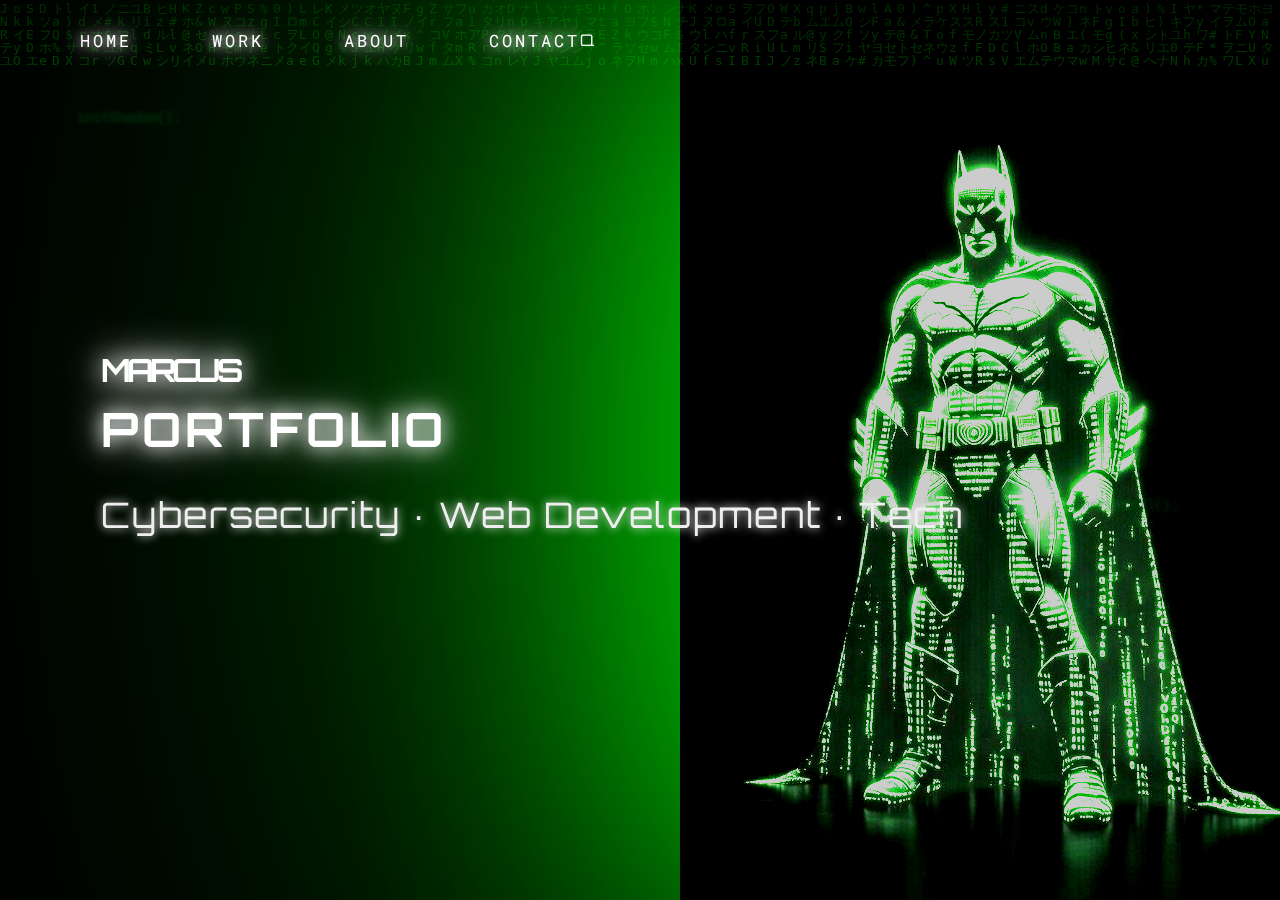
<file: index.html>
<!DOCTYPE html>
<html lang="en">
<head>
  <meta charset="UTF-8">
  <meta name="viewport" content="width=device-width, initial-scale=1.0">
  <title>Marcus | Batcave</title>
  <link rel="stylesheet" href="style.css">
  <link href="https://fonts.googleapis.com/css2?family=Orbitron:wght@500;700&family=Roboto+Mono:wght@400;700&display=swap" rel="stylesheet">
</head>
<body>

  <canvas id="matrix"></canvas>
  <div class="overlay"></div>

  <!-- Top nav – floating, reference style -->
  <nav class="top-nav">
    <div class="nav-links">
      <a href="#">HOME</a>
      <a href="#">WORK</a>
      <a href="#">ABOUT</a>
      <a href="#">CONTACT</a>
    </div>
    <div class="search-q">Q</div>
  </nav>

  <main class="hero">
    <!-- Batman on right -->
    <img src="assets/batman-holo.jpg" alt="Batman" class="batman-hero">

    <!-- Text on left, glowing white, no bg box -->
    <div class="title-left">
      <h1>MARCUS</h1>
      <h2>PORTFOLIO</h2>
      <p class="tagline">Cybersecurity · Web Development · Tech</p>
    </div>
  </main>

  <!-- Very subtle scattered code -->
  <div class="code-float" style="top:12%; left:6%; opacity:0.25;">initShadow();</div>
  <div class="code-float" style="top:55%; right:8%; opacity:0.22;">encryptAll();</div>

  <script>
    const canvas = document.getElementById('matrix');
    const ctx = canvas.getContext('2d');

    canvas.height = window.innerHeight;
    canvas.width = window.innerWidth;

    window.addEventListener('resize', () => {
      canvas.height = window.innerHeight;
      canvas.width = window.innerWidth;
    });

    const chars = '01アイウエオカキクケコサシスセソタチツテトナニヌネノハヒフヘホマミムメモヤユヨラリルレロワヲンabcdefghijklmnopqrstuvwxyzABCDEFGHIJKLMNOPQRSTUVWXYZ@#$%^&*()'.split('');
    const fontSize = 13; // smaller = less dense
    const columns = canvas.width / fontSize;
    const drops = Array(Math.floor(columns)).fill(1);

    function draw() {
      ctx.fillStyle = 'rgba(0,0,0,0.08)';
      ctx.fillRect(0, 0, canvas.width, canvas.height);

      ctx.fillStyle = '#0f0';
      ctx.font = fontSize + 'px monospace';

      for (let i = 0; i < drops.length; i++) {
        const text = chars[Math.floor(Math.random() * chars.length)];
        const x = i * fontSize;
        const y = drops[i] * fontSize;

        ctx.fillText(text, x, y);

        if (y > canvas.height && Math.random() > 0.975) drops[i] = 0;
        drops[i]++;
      }
    }

    setInterval(draw, 60); // slower = cleaner
  </script>
</body>
</html>
</file>
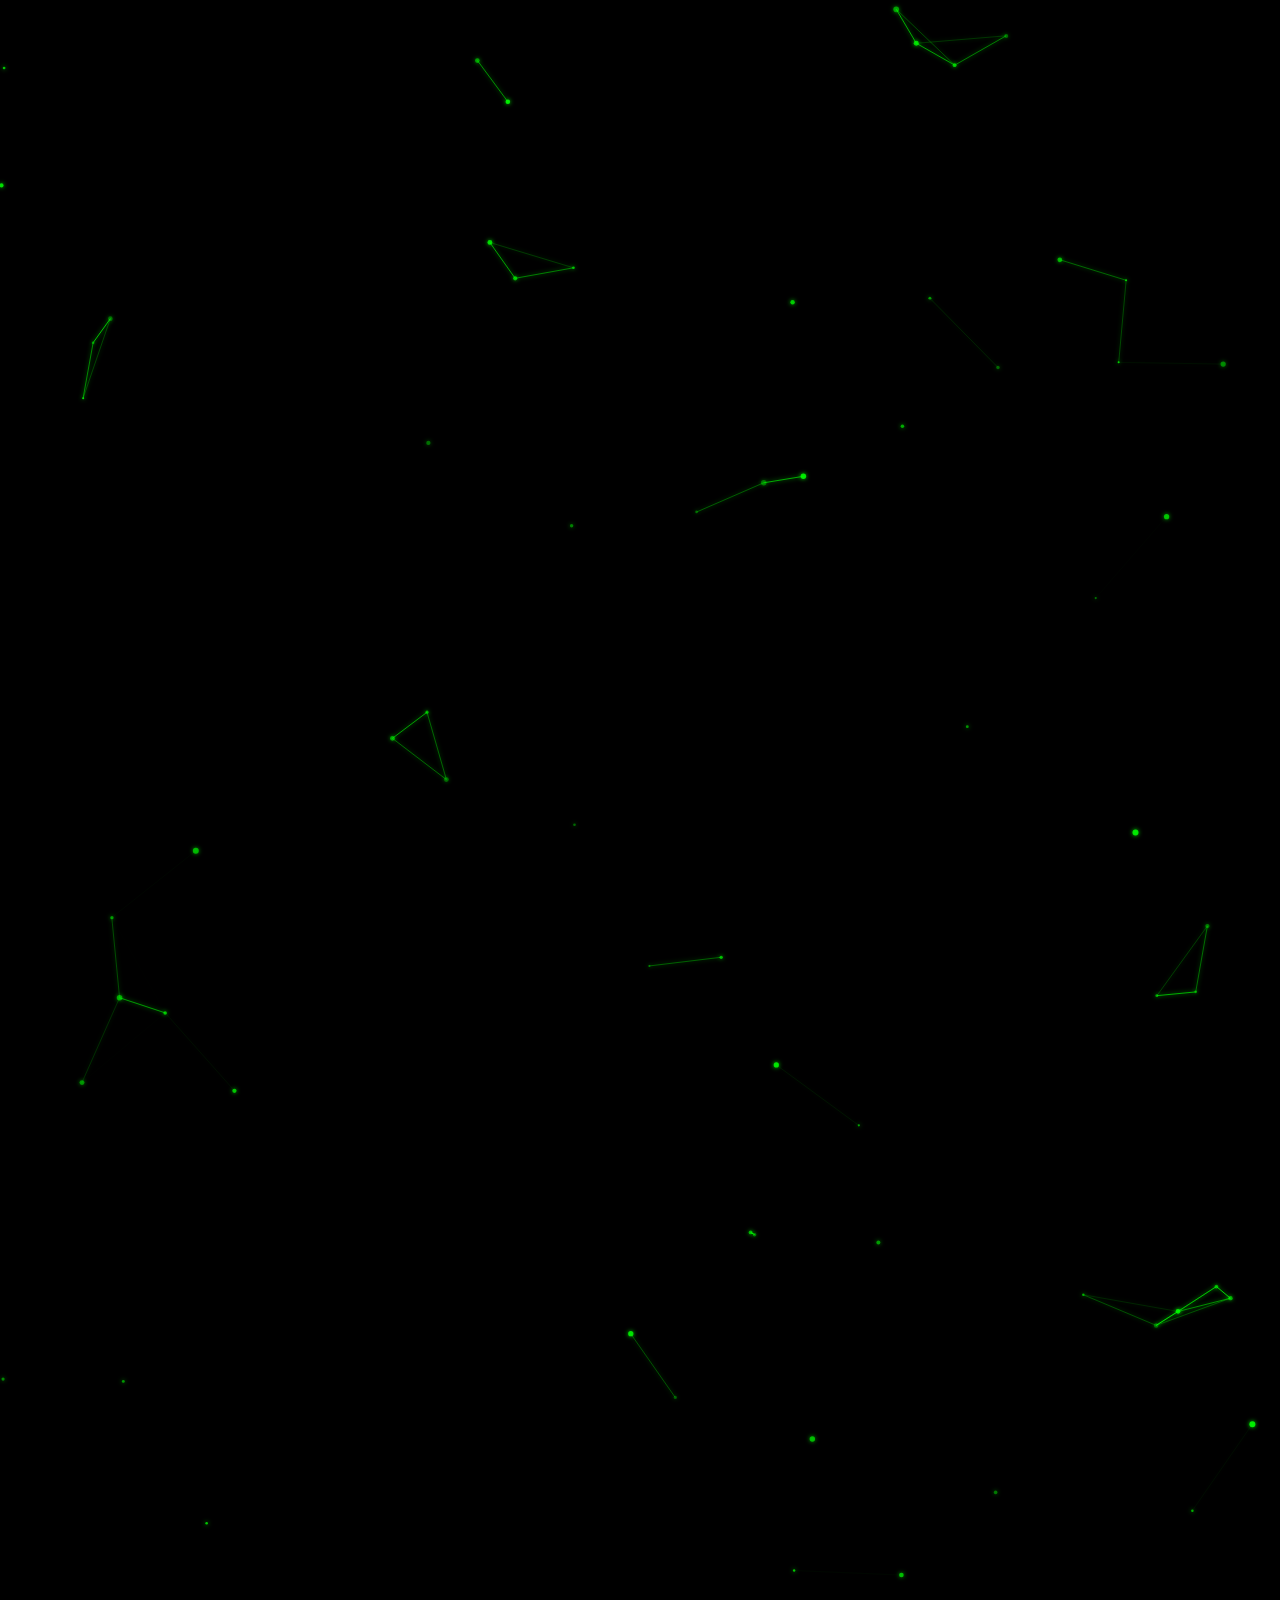
<file: about.html>
<!DOCTYPE html>
<html lang="en">
<head>
  <meta charset="UTF-8">
  <title>About | Marcus</title>
  <meta name="viewport" content="width=device-width, initial-scale=1.0">
  <link rel="stylesheet" href="style.css">
</head>
<body>

  <!-- Batcave Background -->
  <canvas id="bgCanvas"></canvas>

  <!-- About Me Hologram -->
  <img 
    src="assets/aboutme.jpg" 
    class="holo" 
    style="top:150px; left:50%; transform: translateX(-50%); width:240px;"
  >

  <!-- Navbar -->
  <nav class="navbar">
    <a href="index.html">Home</a>
    <a href="projects.html">Projects</a>
    <a href="about.html">About</a>
    <a href="contact.html">Contact</a>
  </nav>

  <!-- Hero -->
  <header class="hero">
    <h1>About Me</h1>
    <p>The story behind the Batcave.</p>
  </header>

  <!-- About Content -->
  <section>
    <h2>Who I Am</h2>
    <p>
      I’m Marcus — a beginner in cybersecurity and web development,
      focused on learning how systems actually work behind the scenes.
    </p>
  </section>

  <section>
    <h2>What I’m Learning</h2>
    <p>
      I’m building skills in Linux, networking, security fundamentals,
      and hands-on labs like TryHackMe while also learning how to design
      and build clean, functional websites from scratch.
    </p>
  </section>

  <section>
    <h2>Why This Site Exists</h2>
    <p>
      This website is my digital Batcave — a place to document progress,
      showcase projects, and prove real skills through real work.
    </p>
  </section>

  <!-- Batcave Particles -->
  <script>
    const canvas = document.getElementById('bgCanvas');
    const ctx = canvas.getContext('2d');

    function resizeCanvas(){
      canvas.width = window.innerWidth;
      canvas.height = document.body.scrollHeight;
    }
    window.addEventListener('resize', resizeCanvas);
    resizeCanvas();

    let w = canvas.width;
    let h = canvas.height;

    const particles = [];
    const particleCount = 70;

    for(let i=0;i<particleCount;i++){
      particles.push({
        x: Math.random()*w,
        y: Math.random()*h,
        r: Math.random()*2+1,
        vx: (Math.random()-0.5)*0.25,
        vy: (Math.random()-0.5)*0.25,
        alpha: Math.random()*0.6+0.3
      });
    }

    function drawParticles(){
      ctx.fillStyle = '#000';
      ctx.fillRect(0,0,canvas.width,canvas.height);

      for(let i=0;i<particles.length;i++){
        for(let j=i+1;j<particles.length;j++){
          const dx = particles[i].x-particles[j].x;
          const dy = particles[i].y-particles[j].y;
          const dist = Math.sqrt(dx*dx+dy*dy);
          if(dist<110){
            ctx.beginPath();
            ctx.strokeStyle = `rgba(0,255,0,${1-dist/110})`;
            ctx.lineWidth = 1;
            ctx.moveTo(particles[i].x,particles[i].y);
            ctx.lineTo(particles[j].x,particles[j].y);
            ctx.stroke();
          }
        }
      }

      particles.forEach(p=>{
        p.x += p.vx;
        p.y += p.vy;
        if(p.x<0)p.x=w;
        if(p.x>w)p.x=0;
        if(p.y<0)p.y=h;
        if(p.y>h)p.y=0;

        ctx.beginPath();
        ctx.arc(p.x,p.y,p.r,0,Math.PI*2);
        ctx.fillStyle = `rgba(0,255,0,${p.alpha})`;
        ctx.shadowColor = '#0f0';
        ctx.shadowBlur = 4;
        ctx.fill();
      });

      requestAnimationFrame(drawParticles);
    }

    drawParticles();
  </script>

</body>
</html>
</file>
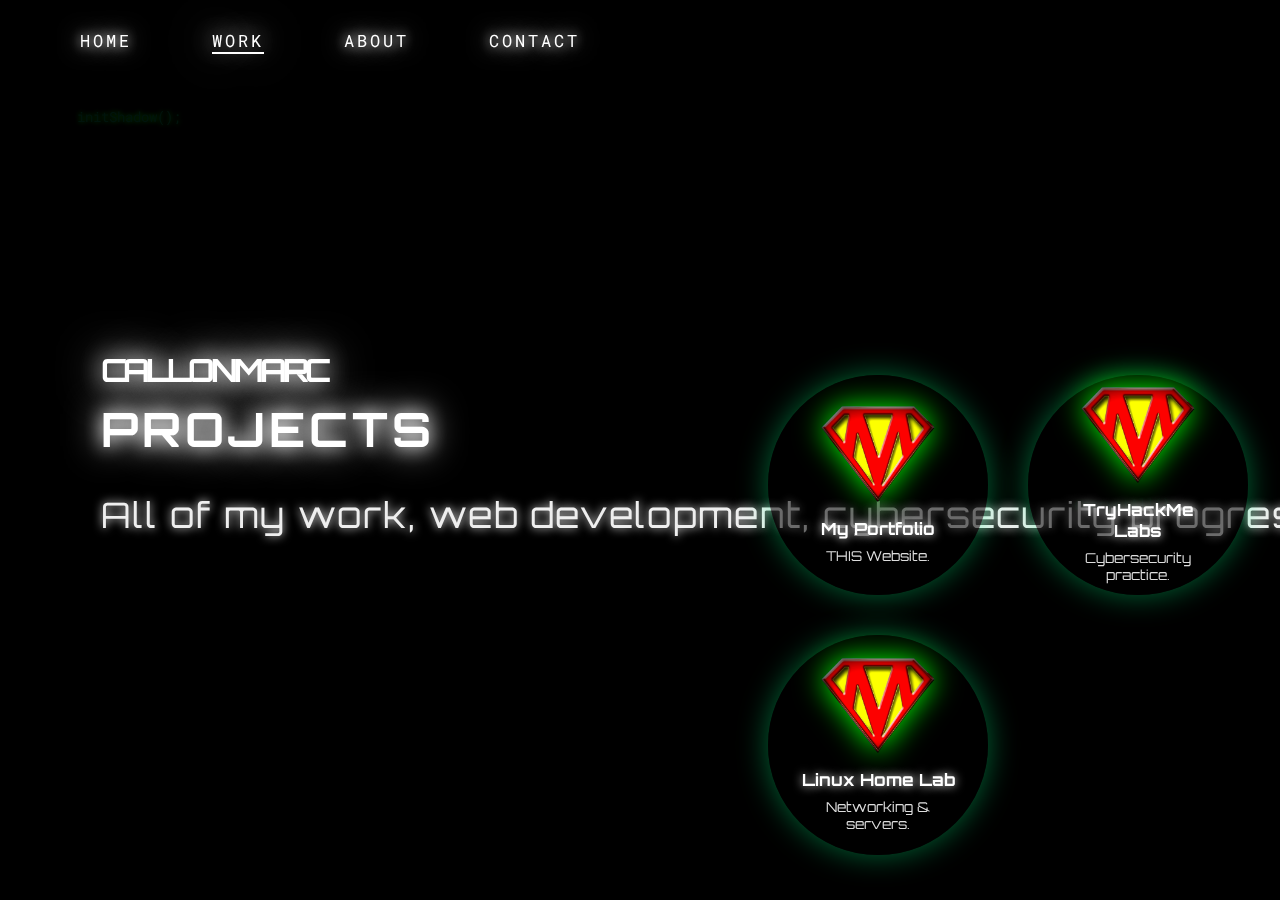
<file: projects.html>
<!DOCTYPE html>
<html lang="en">
<head>
  <meta charset="UTF-8">
  <meta name="viewport" content="width=device-width, initial-scale=1.0">
  <title>Projects | Marcus Batcave</title>
  <link rel="stylesheet" href="style.css">
  <link href="https://fonts.googleapis.com/css2?family=Orbitron:wght@500;700&family=Roboto+Mono:wght@400;700&display=swap" rel="stylesheet">
</head>
<body>

  <canvas id="matrix"></canvas>
  <div class="overlay"></div>

  <nav class="top-nav">
    <div class="nav-links">
      <a href="index.html">HOME</a>
      <a href="projects.html" class="active">WORK</a>
      <a href="about.html">ABOUT</a>
      <a href="contact.html">CONTACT</a>
    </div>
  </nav>
  
  <main class="hero projects-hero">
 
    
    <!-- Text on left, smaller, white glow -->
    <div class="title-left">
      <h1>CALLONMARC</h1>
      <h2>PROJECTS</h2>
      <p class="tagline">All of my work, web development, cybersecurity progress etc.</p>
    </div>

    <!-- Project logo bubbles - on right side, below figure, no overlap -->
    <div class="bubbles-container">
      <a href="https://github.com/callonmarc/callonmarc.github.io" class="bubble">
        <img src="assets/logo.PNG" alt="M Logo" class="bubble-logo">
        <h3>My Portfolio</h3>
        <p>THIS Website.</p>
      </a>
      <a href="tryhackme-labs.html" class="bubble">
        <img src="assets/logo.PNG" alt="M Logo" class="bubble-logo">
        <h3>TryHackMe Labs</h3>
        <p>Cybersecurity practice.</p>
      </a>
      <a href="linux-home-lab.html" class="bubble">
        <img src="assets/logo.PNG" alt="M Logo" class="bubble-logo">
        <h3>Linux Home Lab</h3>
        <p>Networking & servers.</p>
      </a>
    </div>
  </main>

  <div class="code-float" style="top:12%; left:6%; opacity:0.25;">initShadow();</div>
  <div class="code-float" style="top:55%; right:8%; opacity:0.22;">encryptAll();</div>

  <script>
    const canvas = document.getElementById('matrix');
    const ctx = canvas.getContext('2d');

    canvas.height = window.innerHeight;
    canvas.width = window.innerWidth;

    window.addEventListener('resize', () => {
      canvas.height = window.innerHeight;
      canvas.width = window.innerWidth;
    });

    const chars = '01アイウエオカキクケコサシスセソタチツテトナニヌネノハヒフヘホマミムメモヤユヨラリルレロワヲンabcdefghijklmnopqrstuvwxyzABCDEFGHIJKLMNOPQRSTUVWXYZ@#$%^&*()'.split('');
    const fontSize = 13;
    const columns = canvas.width / fontSize;
    const drops = Array(Math.floor(columns)).fill(1);

    function draw() {
      ctx.fillStyle = 'rgba(0,0,0,0.08)';
      ctx.fillRect(0, 0, canvas.width, canvas.height);

      ctx.fillStyle = '#0f0';
      ctx.font = fontSize + 'px monospace';

      for (let i = 0; i < drops.length; i++) {
        const text = chars[Math.floor(Math.random() * chars.length)];
        const x = i * fontSize;
        const y = drops[i] * fontSize;

        ctx.fillText(text, x, y);

        if (y > canvas.height && Math.random() > 0.975) drops[i] = 0;
        drops[i]++;
      }
    }

    setInterval(draw, 60);
  </script>
</body>
</html>
</file>
<file: style.css>
/* style.css - Clean, consistent, fixed for all pages */

* {
  margin: 0;
  padding: 0;
  box-sizing: border-box;
}

body {
  background: #000;
  color: #fff;
  font-family: 'Orbitron', sans-serif;
  overflow-x: hidden;
  min-height: 100vh;
}

#matrix {
  position: fixed;
  top: 0;
  left: 0;
  width: 100%;
  height: 100%;
  z-index: -3;
}

.overlay {
  position: fixed;
  inset: 0;
  background: rgba(0, 0, 0, 0.78);
  z-index: -2;
  pointer-events: none;
}

.top-nav {
  position: fixed;
  top: 0;
  left: 0;
  right: 0;
  z-index: 100;
  display: flex;
  justify-content: flex-start;
  align-items: center;
  padding: 1.8rem 5rem;
  background: transparent;
  backdrop-filter: none;
  border-bottom: none;
}

.nav-links {
  display: flex;
  gap: 5rem;
}

.nav-links a {
  color: #ffffff;
  text-decoration: none;
  font-family: 'Roboto Mono', monospace;
  font-size: 1.05rem;
  letter-spacing: 3px;
  text-transform: uppercase;
  text-shadow: 0 0 12px #ffffff, 0 0 24px #ffffff;
  transition: all 0.3s;
  position: relative;
}

.nav-links a:hover {
  text-shadow: 0 0 24px #ffffff, 0 0 48px #ffffff;
}

.nav-links a::after {
  content: '';
  position: absolute;
  bottom: -8px;
  left: 0;
  width: 0;
  height: 2px;
  background: #ffffff;
  transition: width 0.4s ease;
}

.nav-links a:hover::after {
  width: 100%;
}

.nav-links a.active {
  color: #ffffff;
  text-shadow: 0 0 24px #ffffff, 0 0 48px #ffffff;
  border-bottom: 2px solid #ffffff;
}

/* Hero layout - text left, figure right */
.hero {
  position: relative;
  height: 100vh;
  display: flex;
  align-items: center;
  justify-content: space-between;
  padding: 0 10rem 0 6rem;
}

.batman-hero {
  position: absolute;
  inset: 0;
  width: 100%;
  height: 100%;
  object-fit: contain;
  object-position: right -8%;
  opacity: 0.80;
  pointer-events: none;
  z-index: 1;
  filter:
    brightness(2.35)
    contrast(1.55)
    drop-shadow(0 0 160px #0f0)
    drop-shadow(0 0 320px #0f0);
  mix-blend-mode: screen;
  animation: pulse 18s ease-in-out infinite;
}

@keyframes pulse {
  0%, 100% { opacity: 0.75; }
  50% { opacity: 0.85; }
}

/* Text on left - smaller, white glow */
.title-left {
  z-index: 5;
  text-align: left;
  max-width: 35%;
  margin-left: .3rem;
}

h1 {
  font-size: clamp(2,7rem, 6.7vw, 5.6rem);
  color: #ffffff;
  text-shadow: 0 0 22px #ffffff, 0 0 45px #ffffff;
  line-height: 0.92;
  letter-spacing: -4px;
  margin: 0 0 0.8rem 0;
  mix-blend-mode: screen;
}

h2 {
  font-size: clamp(2rem, 3.7vw, 3.1rem);
  color: #ffffff;
  text-shadow: 0 0 18px #ffffff, 0 0 36px #ffffff;
  margin: 0 0 1.8rem 0;
  letter-spacing: 4px;
}

.tagline {
  font-size: clamp(1.4rem, 3.2vw, 2.2rem);
  color: #eeeeee;
  text-shadow: 0 0 10px #ffffff;
  letter-spacing: 2px;
  line-height: 1.6;
  white-space: nowrap;
}

/* Projects bubbles - right side, below figure */
.bubbles-container {
  position: absolute;
  bottom: 5%;
  right: 0%;
  display: flex;
  flex-wrap: wrap;
  gap: 2.5rem;
  max-width: 40%;
  z-index: 5;
}

.bubble {
  background: rgba(0,0,0,0.55);
  border-radius: 50%;
  padding: 1.8rem;
  text-align: center;
  width: 220px;
  height: 220px;
  display: flex;
  flex-direction: column;
  justify-content: center;
  align-items: center;
  box-shadow: 0 0 30px rgba(0,255,136,0.4);
  transition: all 0.4s ease;
  animation: bubble-float 6s ease-in-out infinite;
  text-decoration: none;
  color: #fff;
}

.bubble:hover {
  box-shadow: 0 0 50px rgba(0,255,136,0.6);
  transform: scale(1.1);
}

.bubble-logo {
  width: 70%;
  height: auto;
  filter: drop-shadow(0 0 15px #0f0);
  margin-bottom: 1rem;
}

.bubble h3 {
  font-size: 1.05rem;
  margin-bottom: 0.5rem;
  text-shadow: 0 0 10px #ffffff;
}

.bubble p {
  font-size: 0.85rem;
  color: #ddd;
}

@keyframes bubble-float {
  0%, 100% { transform: translateY(0); }
  50% { transform: translateY(-12px); }
}

/* About page unique styles */
.about-main {
  position: relative;
  height: 100vh;
  display: flex;
  align-items: center;
  justify-content: center;
}

.about-content {
  z-index: 5;
  text-align: center;
  max-width: 700px;
  padding: 0 2rem;
}

.about-image {
  width: 240px;
  height: 240px;
  border-radius: 50%;
  box-shadow: 0 0 40px rgba(0,255,136,0.4);
  margin-bottom: 2rem;
  object-fit: cover;
}

.about-content h1 {
  font-size: 3.5rem;
  margin-bottom: 1.5rem;
  text-shadow: 0 0 20px #ffffff;
}

.about-text {
  font-size: 1.2rem;
  line-height: 1.7;
  color: #ddd;
}

/* Scattered code */
.code-float {
  position: absolute;
  color: #004d33;
  font-family: 'Roboto Mono', monospace;
  font-size: 0.85rem;
  pointer-events: none;
  white-space: pre;
  text-shadow: 0 0 5px #0f0;
  z-index: 2;
  opacity: 0.22;
}

/* Mobile */
@media (max-width: 768px) {
  .top-nav {
    padding: 1.2rem 2rem;
    justify-content: center;
    gap: 2rem;
  }

  .hero, .about-main {
    justify-content: center;
    padding: 0 2rem;
    text-align: center;
  }

  .title-left {
    text-align: center;
    max-width: 90%;
    margin-left: 0;
    margin-top: 0;
  }

  h1 { font-size: clamp(4rem, 12vw, 7rem); }
  h2 { font-size: clamp(2.2rem, 7vw, 4.5rem); }
  .tagline { font-size: 1.5rem; white-space: normal; line-height: 1.5; }

  .bubbles-container {
    position: relative;
    bottom: auto;
    right: auto;
    left: auto;
    max-width: 100%;
    margin: 3rem auto;
    justify-content: center;
  }

  .bubble {
    width: 180px;
    height: 180px;
  }

  .about-content {
    padding: 0 1.5rem;
  }

  .about-image {
    width: 180px;
    height: 180px;
  }
}
/* About page unique styles - centered bio with photo */
.about-main {
  position: relative;
  height: 100vh;
  display: flex;
  align-items: center;
  justify-content: center;
}

.bio-section {
  z-index: 5;
  text-align: center;
  max-width: 700px;
  padding: 0 2rem;
}

.bio-image {
  width: 240px;
  height: 240px;
  border-radius: 50%;
  box-shadow: 0 0 40px rgba(0,255,136,0.4);
  border: 4px solid rgba(0,255,136,0.2);
  margin-bottom: 2rem;
  object-fit: cover;
}

.bio-section h1 {
  font-size: 3.5rem;
  margin-bottom: 1.5rem;
  text-shadow: 0 0 20px #ffffff;
}

.bio-text {
  font-size: 1.2rem;
  line-height: 1.7;
  color: #ddd;
}

/* Mobile for about page */
@media (max-width: 768px) {
  .about-main {
    padding: 0 1.5rem;
  }

  .bio-image {
    width: 180px;
    height: 180px;
  }

  .bio-section h1 {
    font-size: 2.8rem;
  }

  .bio-text {
    font-size: 1.1rem;
  }
}
</file>
